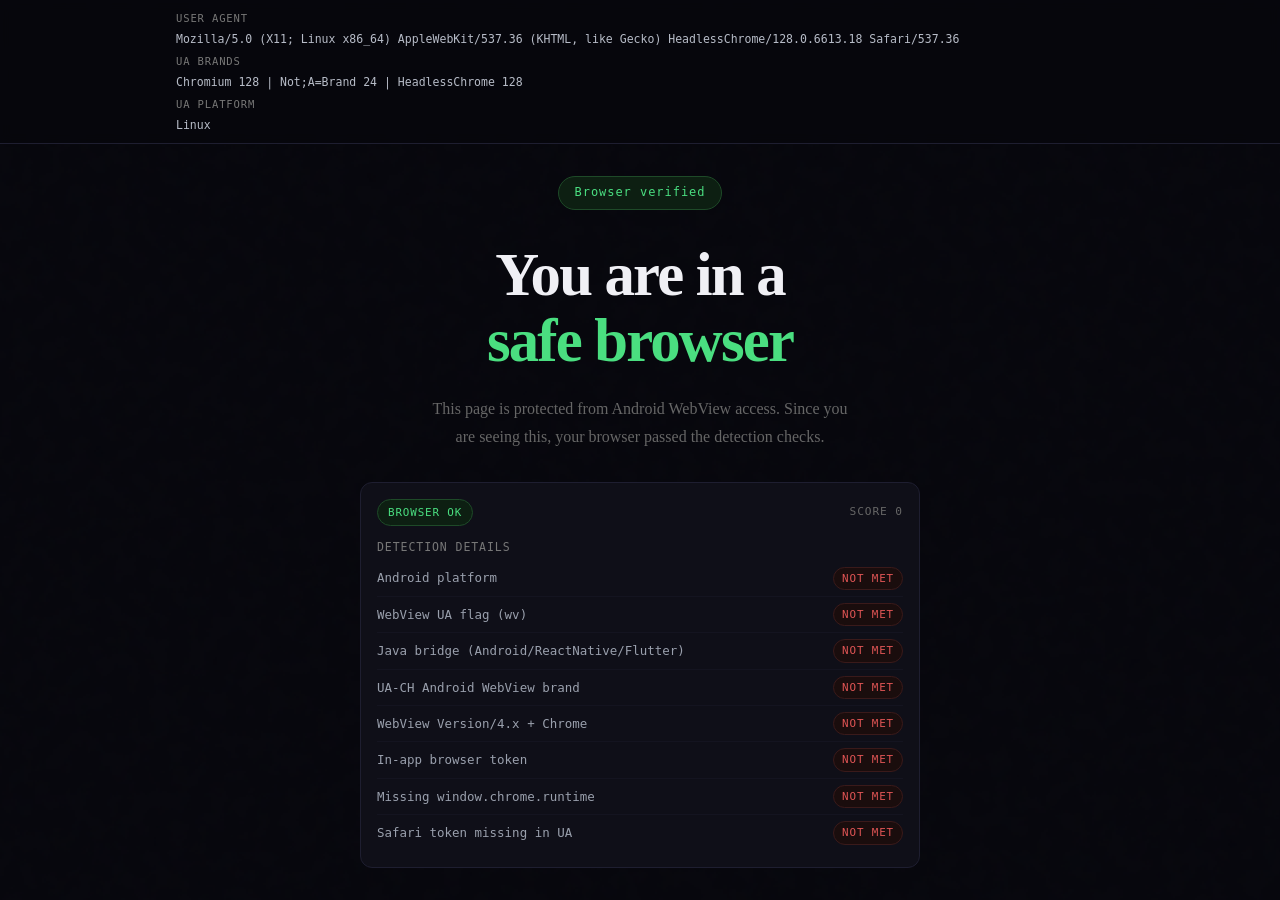
<file: index.html>
<!doctype html>
<html lang="en" data-page="home">
  <head>
    <meta charset="utf-8" />
    <meta name="viewport" content="width=device-width, initial-scale=1" />
    <title>My Protected App</title>
    <link rel="stylesheet" href="styles.css" />
    <script defer src="app.js"></script>
  </head>
  <body class="home-root">
    <div class="noise"></div>

    <main class="hero">
      <div class="badge">Browser verified</div>
      <h1 class="headline">
        You are in a<br />
        <span class="accent">safe browser</span>
      </h1>
      <p class="sub">
        This page is protected from Android WebView access. Since you are
        seeing this, your browser passed the detection checks.
      </p>

      <div id="diagnostics"></div>
    </main>
  </body>
</html>
</file>
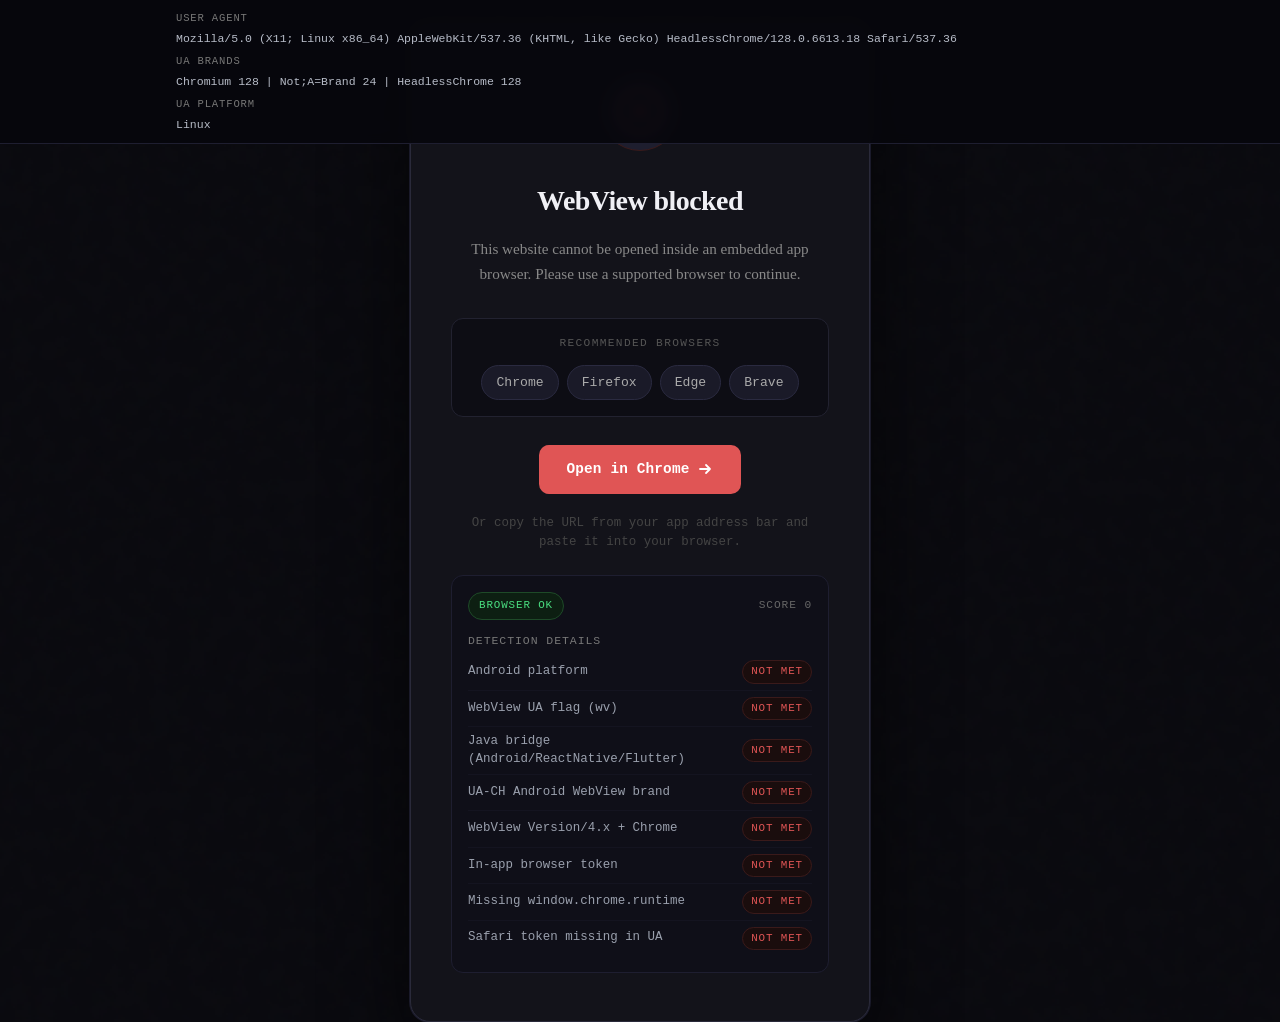
<file: blocked.html>
<!doctype html>
<html lang="en" data-page="blocked">
  <head>
    <meta charset="utf-8" />
    <meta name="viewport" content="width=device-width, initial-scale=1" />
    <title>Access blocked</title>
    <link rel="stylesheet" href="styles.css" />
    <script defer src="app.js"></script>
  </head>
  <body class="webview-block-root">
    <div class="noise"></div>

    <div class="card">
      <div class="icon-wrap">
        <svg width="48" height="48" viewBox="0 0 48 48" fill="none" aria-hidden="true">
          <circle cx="24" cy="24" r="22" stroke="currentColor" stroke-width="2.5" />
          <path d="M16 16L32 32M32 16L16 32" stroke="currentColor" stroke-width="2.5" stroke-linecap="round" />
        </svg>
      </div>

      <h1 class="title">WebView blocked</h1>
      <p class="subtitle">
        This website cannot be opened inside an embedded app browser. Please
        use a supported browser to continue.
      </p>

      <div class="browsers">
        <span class="browser-label">Recommended browsers</span>
        <div class="browser-list">
          <div class="browser-chip">Chrome</div>
          <div class="browser-chip">Firefox</div>
          <div class="browser-chip">Edge</div>
          <div class="browser-chip">Brave</div>
        </div>
      </div>

      <a id="open-chrome" class="open-btn" href="#" style="display: none;">
        Open in Chrome
        <svg width="16" height="16" viewBox="0 0 16 16" fill="none" aria-hidden="true">
          <path
            d="M3 8h10M9 4l4 4-4 4"
            stroke="currentColor"
            stroke-width="1.8"
            stroke-linecap="round"
            stroke-linejoin="round"
          />
        </svg>
      </a>

      <p class="copy-hint">
        Or copy the URL from your app address bar and paste it into your browser.
      </p>

      <div id="diagnostics"></div>
    </div>
  </body>
</html>
</file>
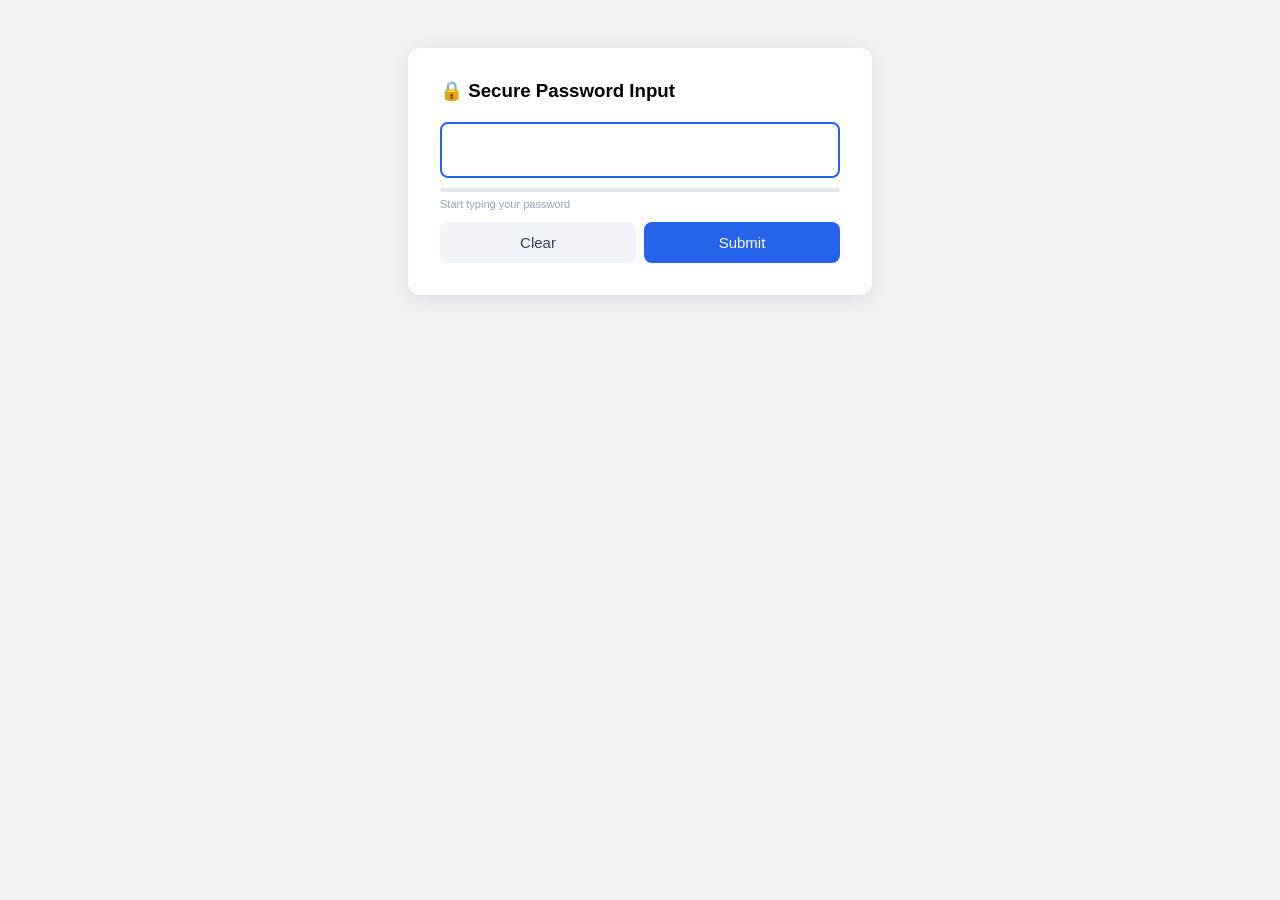
<file: secure-input.html>
<!DOCTYPE html>
<html lang="en">
<head>
<meta charset="UTF-8">
<title>Secure Password Input</title>
<style>
  body { font-family: sans-serif; display: flex; justify-content: center; padding: 40px; background: #f0f2f5; }
  .card { background: white; padding: 32px; border-radius: 12px; box-shadow: 0 4px 20px rgba(0,0,0,0.1); width: 100%; max-width: 400px; }
  h3 { margin: 0 0 20px; }

  .field-wrapper {
    position: relative;
    border: 2px solid #cbd5e1;
    border-radius: 8px;
    padding: 12px;
    background: white;
    cursor: text;
    transition: border-color 0.2s;
  }
  .field-wrapper:focus-within { border-color: #2563eb; }

  /* Dot display — what user sees */
  #dot-display {
    font-size: 22px;
    letter-spacing: 4px;
    min-height: 28px;
    color: #1e293b;
    pointer-events: none;
    user-select: none;
  }

  /*
    Real capture target:
    - transparent, sits over dot display
    - caret is visible so user knows it's focused
    - contenteditable so InputEvent fires
    - but visually shows nothing
  */
  #capture-field {
    position: absolute;
    inset: 0;
    padding: 12px;
    font-size: 22px;
    color: transparent;
    caret-color: #2563eb; /* visible caret */
    background: transparent;
    border: none;
    outline: none;
    z-index: 2;
  }

  .actions { display: flex; gap: 8px; margin-top: 12px; }

  button {
    flex: 1;
    padding: 12px;
    border: none;
    border-radius: 8px;
    font-size: 15px;
    cursor: pointer;
  }

  #submit-btn { background: #2563eb; color: white; }
  #clear-btn { background: #f1f5f9; color: #334155; }

  #status {
    margin-top: 16px;
    padding: 10px;
    border-radius: 6px;
    font-size: 13px;
    word-break: break-all;
    display: none;
  }
  #status.show { display: block; background: #f0fdf4; color: #166534; border: 1px solid #bbf7d0; }
  #status.error { display: block; background: #fef2f2; color: #991b1b; border: 1px solid #fecaca; }

  .strength-bar { margin-top: 10px; height: 4px; border-radius: 2px; background: #e2e8f0; }
  .strength-fill { height: 100%; border-radius: 2px; transition: width 0.3s, background 0.3s; width: 0; }

  .hint { font-size: 11px; color: #94a3b8; margin-top: 6px; }
</style>
</head>
<body>
<div class="card">
  <h3>🔒 Secure Password Input</h3>

  <div class="field-wrapper" id="field-wrapper">
    <div id="dot-display">&#8203;</div>
    <!--
      contenteditable div instead of <input>:
      - bypasses some keylogger hooks that target HTMLInputElement
      - InputEvent.data gives us the character AFTER it's composed
      - we immediately wipe its content after each character
    -->
    <div
      id="capture-field"
      contenteditable="true"
      spellcheck="false"
      autocorrect="off"
      autocapitalize="off"
      role="textbox"
      aria-label="Password"
      aria-multiline="false"
    ></div>
  </div>

  <div class="strength-bar"><div class="strength-fill" id="strength-fill"></div></div>
  <div class="hint" id="hint">Start typing your password</div>

  <div class="actions">
    <button id="clear-btn" type="button">Clear</button>
    <button id="submit-btn" type="button">Submit</button>
  </div>

  <div id="status"></div>
</div>

<script>
(() => {
  'use strict';

  // ── Freeze references BEFORE any attacker script can override them ──
  const _addEventListener = EventTarget.prototype.addEventListener;
  const _defineProperty   = Object.defineProperty;
  const _getRandomValues  = crypto.getRandomValues.bind(crypto);
  const _subtle           = crypto.subtle;
  const _encode           = TextEncoder.prototype.encode.bind(new TextEncoder());
  const _decode           = TextDecoder.prototype.decode.bind(new TextDecoder());

  // ── State ──
  let encryptedChunks = [];  // { iv: Uint8Array, ciphertext: ArrayBuffer }[]
  let sessionKey      = null;
  let length          = 0;

  const captureField  = document.getElementById('capture-field');
  const dotDisplay    = document.getElementById('dot-display');
  const statusEl      = document.getElementById('status');
  const strengthFill  = document.getElementById('strength-fill');
  const hintEl        = document.getElementById('hint');

  // ── 1. Generate non-extractable AES-GCM session key ──
  async function init() {
    sessionKey = await _subtle.generateKey(
      { name: 'AES-GCM', length: 256 },
      false,               // non-extractable — JS cannot read raw key bytes
      ['encrypt', 'decrypt']
    );
  }

  // ── 2. Encrypt a single character immediately ──
  async function encryptChar(char) {
    const iv         = _getRandomValues(new Uint8Array(12));
    const ciphertext = await _subtle.encrypt(
      { name: 'AES-GCM', iv },
      sessionKey,
      _encode(char)
    );
    return { iv, ciphertext };
  }

  // ── 3. Decrypt all chunks (only at submit time) ──
  async function decryptAll() {
    const chars = await Promise.all(
      encryptedChunks.map(async ({ iv, ciphertext }) => {
        const buf = await _subtle.decrypt(
          { name: 'AES-GCM', iv },
          sessionKey,
          ciphertext
        );
        return _decode(buf);
      })
    );
    return chars.join('');
  }

  // ── 4. Core: intercept InputEvent instead of keydown ──
  //
  //  WHY InputEvent.data instead of e.key:
  //  - keydown/keyup fire BEFORE the character is committed — easy to hook
  //  - InputEvent fires AFTER the character is inserted into the DOM
  //  - We immediately wipe the DOM content, so plaintext exposure is ~1 frame
  //  - Most keyloggers hook addEventListener('keydown') — this sidesteps that
  //
  _addEventListener.call(captureField, 'input', async (e) => {
    e.stopImmediatePropagation(); // stop other listeners from reading this

    const char = e.data; // the actual character typed

    // Immediately wipe the field — plaintext lives for < 1 frame
    captureField.textContent = '';

    if (!char || !sessionKey) return;

    await encryptChar(char).then(chunk => {
      encryptedChunks.push(chunk);
      length++;
      updateDisplay();
    });
  }, true); // capture phase — fires before bubble phase listeners

  // ── 5. Handle backspace / delete via beforeinput ──
  _addEventListener.call(captureField, 'beforeinput', (e) => {
    if (e.inputType === 'deleteContentBackward' || e.inputType === 'deleteContentForward') {
      e.preventDefault(); // we handle deletion manually
      if (encryptedChunks.length > 0) {
        encryptedChunks.pop();
        length--;
        updateDisplay();
      }
    }

    // Block paste — could expose plaintext
    if (e.inputType === 'insertFromPaste' || e.inputType === 'insertFromDrop') {
      e.preventDefault();
      showStatus('Paste is disabled for security.', 'error');
    }
  }, true);

  // ── 6. Block keydown snooping — prevent propagation ──
  _addEventListener.call(captureField, 'keydown', (e) => {
    e.stopImmediatePropagation(); // kill other keydown listeners

    // Allow only safe keys to propagate
    if (!['Tab', 'Enter', 'Backspace', 'Delete'].includes(e.key)) {
      // Don't preventDefault — we still need the InputEvent to fire
    }
  }, true);

  // ── 7. Block keyup snooping ──
  _addEventListener.call(captureField, 'keyup', (e) => {
    e.stopImmediatePropagation();
  }, true);

  // ── 8. Block context menu & drag ──
  _addEventListener.call(captureField, 'contextmenu', e => e.preventDefault(), true);
  _addEventListener.call(captureField, 'dragstart',   e => e.preventDefault(), true);
  _addEventListener.call(captureField, 'drop',        e => e.preventDefault(), true);

  // ── 9. Update dot display & strength ──
  function updateDisplay() {
    dotDisplay.textContent = length > 0 ? '●'.repeat(length) : '\u200B';
    updateStrength(length);
  }

  function updateStrength(len) {
    const pct   = Math.min((len / 16) * 100, 100);
    const color = len < 6 ? '#ef4444' : len < 10 ? '#f59e0b' : '#22c55e';
    const label = len < 6 ? 'Too short' : len < 10 ? 'Medium' : 'Strong';
    strengthFill.style.width     = pct + '%';
    strengthFill.style.background = color;
    hintEl.textContent           = len === 0 ? 'Start typing your password' : label;
  }

  // ── 10. Submit ──
  document.getElementById('submit-btn').addEventListener('click', async () => {
    if (length === 0) {
      showStatus('Please enter a password.', 'error');
      return;
    }

    const plain  = await decryptAll();
    const hashed = await sha256(plain);

    // Wipe plaintext from memory immediately
    // (JS doesn't guarantee GC, but we remove all references)
    encryptedChunks = [];
    length = 0;
    updateDisplay();

    showStatus(`SHA-256: ${hashed}`, 'show');

    // In production: send hashed to server
    // fetch('/auth', { method: 'POST', body: JSON.stringify({ hash: hashed }) })
  });

  // ── 11. Clear ──
  document.getElementById('clear-btn').addEventListener('click', () => {
    encryptedChunks = [];
    length = 0;
    captureField.textContent = '';
    updateDisplay();
    hideStatus();
  });

  // ── 12. SHA-256 hash ──
  async function sha256(text) {
    const buf = await _subtle.digest('SHA-256', _encode(text));
    return Array.from(new Uint8Array(buf))
      .map(b => b.toString(16).padStart(2, '0'))
      .join('');
  }

  function showStatus(msg, cls) {
    statusEl.textContent  = msg;
    statusEl.className    = cls;
  }

  function hideStatus() {
    statusEl.className    = '';
    statusEl.textContent  = '';
  }

  // ── Boot ──
  init().then(() => captureField.focus());

  // Click wrapper to focus hidden field
  document.getElementById('field-wrapper').addEventListener('click', () => {
    captureField.focus();
  });

})();
</script>
</body>
</html>
</file>
<file: styles.css>
* {
  box-sizing: border-box;
  margin: 0;
  padding: 0;
}

html,
body {
  width: 100%;
  height: 100%;
}

body {
  min-height: 100dvh;
  font-family: Georgia, serif;
  color: #f0f0f5;
  background: #07070d;
  line-height: 1.6;
  -webkit-text-size-adjust: 100%;
  overflow-y: auto;
}

.noise {
  position: fixed;
  inset: -200%;
  background-image: url("data:image/svg+xml,%3Csvg viewBox='0 0 256 256' xmlns='http://www.w3.org/2000/svg'%3E%3Cfilter id='noise'%3E%3CfeTurbulence type='fractalNoise' baseFrequency='0.9' numOctaves='4' stitchTiles='stitch'/%3E%3C/filter%3E%3Crect width='100%25' height='100%25' filter='url(%23noise)' opacity='0.04'/%3E%3C/svg%3E");
  pointer-events: none;
  opacity: 0.35;
}

.ua-sticky {
  position: fixed;
  top: 0;
  left: 0;
  right: 0;
  z-index: 10;
  background: rgba(7, 7, 13, 0.92);
  border-bottom: 1px solid #1e1e30;
  backdrop-filter: blur(6px);
}

.ua-sticky-inner {
  max-width: 960px;
  margin: 0 auto;
  padding: 10px 16px;
  display: grid;
  gap: 6px;
  font-family: monospace;
  font-size: 0.72rem;
  color: #b7bcc8;
}

.ua-sticky-row {
  display: grid;
  gap: 4px;
}

.ua-sticky-label {
  color: #777;
  text-transform: uppercase;
  letter-spacing: 0.08em;
  font-size: 0.66rem;
}

.ua-sticky-value {
  word-break: break-word;
  line-height: 1.4;
}

.home-root {
  display: flex;
  align-items: center;
  justify-content: center;
  padding: 40px 24px;
  padding-top: calc(40px + var(--ua-sticky-offset, 0px));
  position: relative;
  overflow-x: hidden;
  min-height: 100dvh;
}

.hero {
  position: relative;
  max-width: 560px;
  width: 100%;
  text-align: center;
  animation: fadeUp 0.6s ease both;
}

@keyframes fadeUp {
  from { opacity: 0; transform: translateY(20px); }
  to { opacity: 1; transform: translateY(0); }
}

.badge {
  display: inline-flex;
  align-items: center;
  gap: 6px;
  background: #0d1f12;
  border: 1px solid #1e4a28;
  color: #4ade80;
  font-family: monospace;
  font-size: 0.75rem;
  letter-spacing: 0.08em;
  padding: 6px 16px;
  border-radius: 999px;
  margin-bottom: 32px;
}

.headline {
  font-size: clamp(2.4rem, 6vw, 3.8rem);
  font-weight: 700;
  line-height: 1.1;
  letter-spacing: -0.03em;
  margin-bottom: 20px;
}

.accent {
  color: #4ade80;
}

.sub {
  color: #666;
  font-size: 1rem;
  line-height: 1.7;
  max-width: 420px;
  margin: 0 auto 32px;
}

.webview-block-root {
  display: flex;
  align-items: center;
  justify-content: center;
  padding: 24px;
  padding-top: calc(24px + var(--ua-sticky-offset, 0px));
  position: relative;
  overflow-x: hidden;
  background: #0a0a0f;
  min-height: 100dvh;
}

.card {
  position: relative;
  background: #13131a;
  border: 1px solid #2a2a3a;
  border-radius: 20px;
  padding: 48px 40px;
  max-width: 460px;
  width: 100%;
  text-align: center;
  box-shadow: 0 0 0 1px #1a1a2a, 0 32px 80px rgba(0, 0, 0, 0.6);
  animation: fadeUp 0.5s ease both;
}

.icon-wrap {
  display: inline-flex;
  align-items: center;
  justify-content: center;
  width: 80px;
  height: 80px;
  border-radius: 50%;
  background: #1e1e2e;
  border: 1px solid #3a1a1a;
  color: #e05555;
  margin-bottom: 28px;
}

.title {
  font-size: 1.75rem;
  font-weight: 700;
  color: #f0f0f5;
  letter-spacing: -0.02em;
  margin: 0 0 12px;
}

.subtitle {
  color: #888;
  font-size: 0.95rem;
  line-height: 1.65;
  margin: 0 0 32px;
}

.browsers {
  background: #0d0d14;
  border: 1px solid #222230;
  border-radius: 12px;
  padding: 16px;
  margin-bottom: 28px;
}

.browser-label {
  display: block;
  font-size: 0.7rem;
  text-transform: uppercase;
  letter-spacing: 0.12em;
  color: #555;
  margin-bottom: 12px;
  font-family: monospace;
}

.browser-list {
  display: flex;
  gap: 8px;
  flex-wrap: wrap;
  justify-content: center;
}

.browser-chip {
  display: flex;
  align-items: center;
  gap: 6px;
  background: #1a1a28;
  border: 1px solid #2a2a40;
  border-radius: 999px;
  padding: 6px 14px;
  font-size: 0.82rem;
  color: #aaa;
  font-family: monospace;
}

.open-btn {
  display: inline-flex;
  align-items: center;
  gap: 8px;
  background: #e05555;
  color: #fff;
  font-size: 0.9rem;
  font-weight: 600;
  padding: 13px 28px;
  border-radius: 10px;
  text-decoration: none;
  letter-spacing: 0.01em;
  transition: background 0.2s, transform 0.15s;
  margin-bottom: 20px;
  font-family: monospace;
  justify-content: center;
}

.open-btn:hover {
  background: #c94444;
  transform: translateY(-1px);
}

.copy-hint {
  color: #444;
  font-size: 0.78rem;
  margin: 0;
  line-height: 1.5;
  font-family: monospace;
}

.wv-diag {
  margin-top: 24px;
  background: #0f0f18;
  border: 1px solid #1e1e30;
  border-radius: 12px;
  padding: 16px;
  text-align: left;
  font-family: monospace;
}

.wv-diag-header {
  display: flex;
  align-items: center;
  justify-content: space-between;
  gap: 10px;
  margin-bottom: 12px;
}

.wv-diag-title {
  color: #777;
  font-size: 0.72rem;
  text-transform: uppercase;
  letter-spacing: 0.08em;
  margin-bottom: 10px;
}

.wv-diag-pill {
  border: 1px solid;
  border-radius: 999px;
  padding: 4px 10px;
  font-size: 0.68rem;
  letter-spacing: 0.08em;
  text-transform: uppercase;
}

.wv-diag-pill.is-safe {
  color: #4ade80;
  background: #0d1f12;
  border-color: #1e4a28;
}

.wv-diag-pill.is-blocked {
  color: #e05555;
  background: #1a0d0d;
  border-color: #3a1a1a;
}

.wv-diag-score {
  color: #666;
  font-size: 0.7rem;
  text-transform: uppercase;
  letter-spacing: 0.08em;
}

.wv-diag-list {
  display: flex;
  flex-direction: column;
  gap: 6px;
}

.wv-diag-row {
  display: flex;
  align-items: center;
  justify-content: space-between;
  gap: 12px;
  border-bottom: 1px solid #141420;
  padding-bottom: 6px;
}

.wv-diag-row:last-child {
  border-bottom: none;
}

.wv-diag-label {
  color: #9aa0ad;
  font-size: 0.78rem;
  line-height: 1.4;
}

.wv-diag-status {
  border: 1px solid;
  border-radius: 999px;
  padding: 2px 8px;
  font-size: 0.68rem;
  letter-spacing: 0.08em;
  text-transform: uppercase;
  flex-shrink: 0;
}

.wv-diag-status.ok {
  color: #4ade80;
  background: #0d1f12;
  border-color: #1e4a28;
}

.wv-diag-status.miss {
  color: #e05555;
  background: #1a0d0d;
  border-color: #3a1a1a;
}

.wv-diag-meta {
  margin-bottom: 14px;
  border-bottom: 1px solid #141420;
  padding-bottom: 12px;
  display: flex;
  flex-direction: column;
  gap: 8px;
}

.wv-diag-meta-row {
  display: flex;
  flex-direction: column;
  gap: 4px;
}

.wv-diag-meta-label {
  color: #777;
  font-size: 0.7rem;
  text-transform: uppercase;
  letter-spacing: 0.08em;
}

.wv-diag-meta-value {
  color: #b7bcc8;
  font-size: 0.76rem;
  line-height: 1.5;
  word-break: break-word;
}

@media (max-width: 720px) {
  .home-root,
  .webview-block-root {
    align-items: flex-start;
    padding: 32px 18px 48px;
    padding-top: calc(32px + var(--ua-sticky-offset, 0px));
  }

  .hero {
    text-align: left;
  }

  .badge {
    margin-bottom: 20px;
  }

  .headline {
    font-size: clamp(2rem, 8vw, 3rem);
  }

  .sub {
    max-width: 100%;
    margin: 0 0 28px;
  }

  .card {
    padding: 32px 20px;
  }

  .title {
    font-size: 1.5rem;
  }

  .subtitle {
    font-size: 0.95rem;
  }

  .browsers {
    padding: 14px;
  }

  .open-btn {
    width: 100%;
  }

  .wv-diag-row {
    flex-direction: column;
    align-items: flex-start;
  }

  .wv-diag-status {
    align-self: flex-start;
  }
}

@media (max-width: 480px) {
  .ua-sticky-inner {
    padding: 8px 12px;
    font-size: 0.68rem;
  }

  .ua-sticky-label {
    font-size: 0.62rem;
  }
}

@media (max-width: 480px) {
  .headline {
    font-size: clamp(1.8rem, 10vw, 2.6rem);
  }

  .badge {
    font-size: 0.7rem;
    padding: 6px 12px;
  }

  .icon-wrap {
    width: 68px;
    height: 68px;
  }

  .browser-chip {
    font-size: 0.78rem;
    padding: 6px 12px;
  }

  .open-btn {
    padding: 12px 18px;
  }
}
</file>
